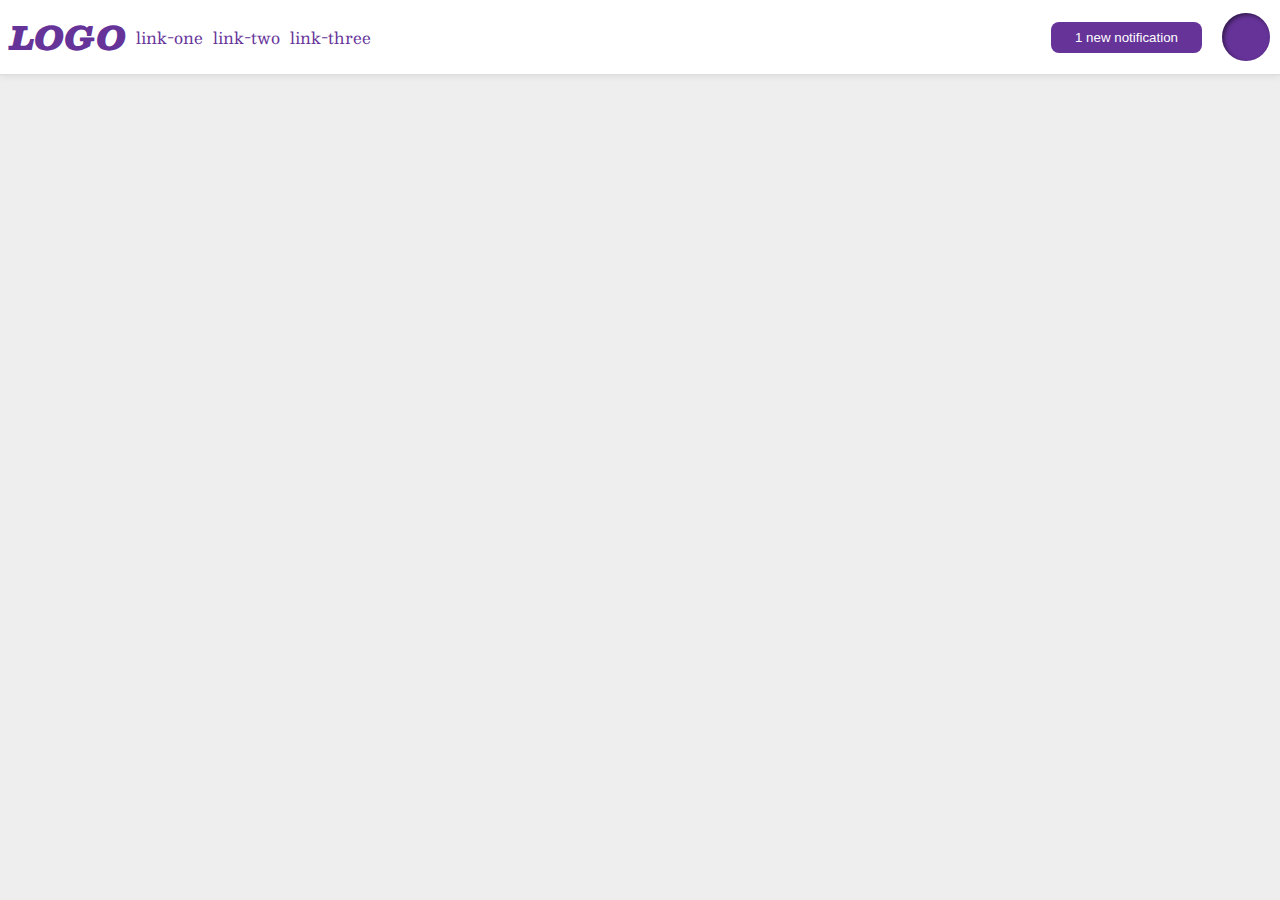
<file: flex/03-flex-header-2/index.html>
<!DOCTYPE html>
<html lang="en">
  <head>
    <meta charset="UTF-8">
    <meta http-equiv="X-UA-Compatible" content="IE=edge">
    <meta name="viewport" content="width=device-width, initial-scale=1.0">
    <title>Flex Header 2</title>
    <link rel="stylesheet" href="style.css">
  </head>

  <body>
    <div class="header">
      <div class="left">
        <div class="logo">
          LOGO
        </div>
        <ul class="links">
          <li><a href="https://google.com">link-one</a></li>
          <li><a href="https://google.com">link-two</a></li>
          <li><a href="https://google.com">link-three</a></li>
        </ul>
      </div>
      <div class="push-right">
        <button class="notifications">
          1 new notification
        </button>
        <div class="profile-image"></div>
      </div>
    </div>
  </body>
</html>
</file>
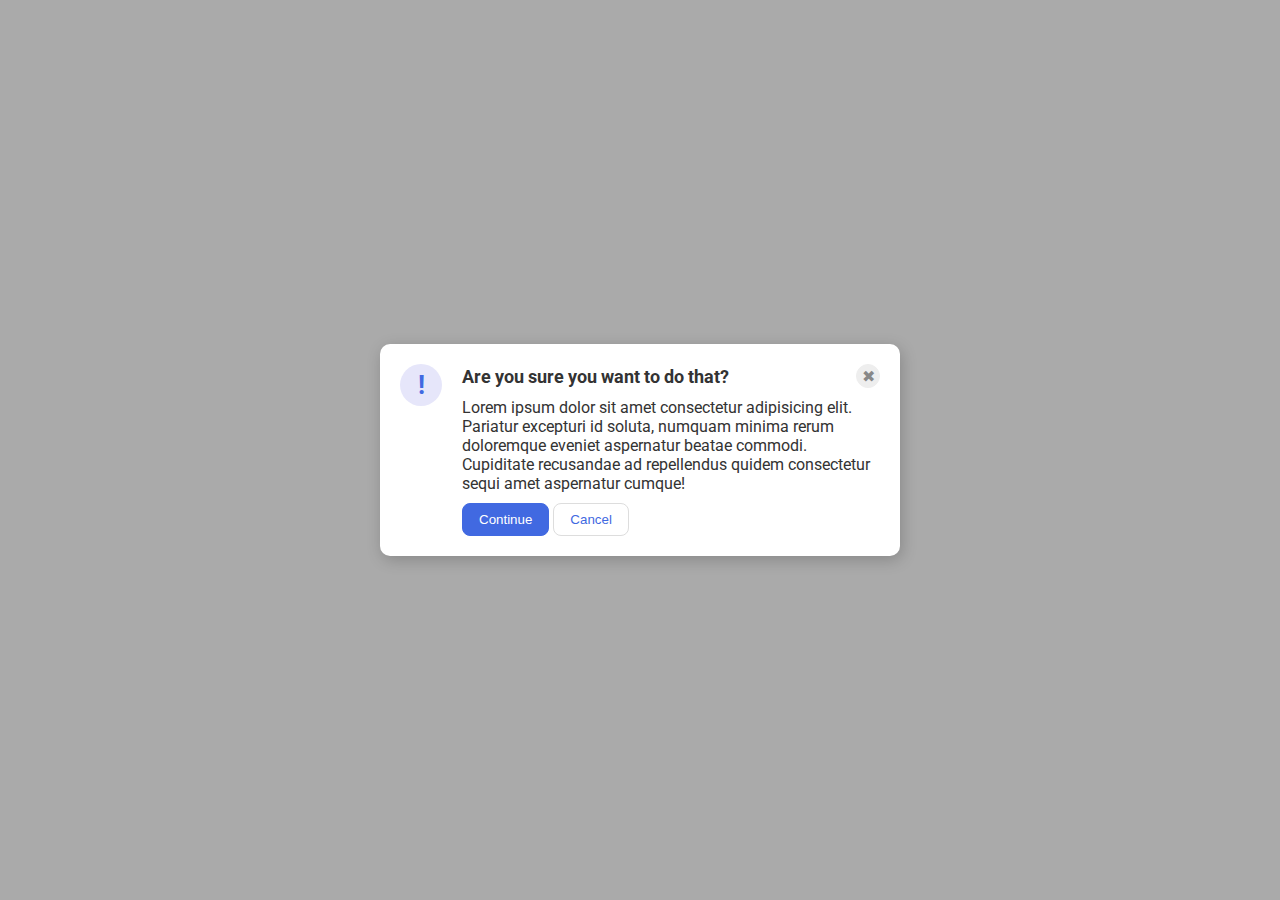
<file: flex/05-flex-modal/index.html>
<!DOCTYPE html>
<html lang="en">
  <head>
    <meta charset="UTF-8">
    <meta http-equiv="X-UA-Compatible" content="IE=edge">
    <meta name="viewport" content="width=device-width, initial-scale=1.0">
    <link rel="stylesheet" href="style.css">
    <title>Modal</title>
  </head>
  <body>
    <div class="modal">
      <div class="icon">!</div>

      <div class="right">
      <div class="header">Are you sure you want to do that?
      <button class="close-button">✖</button>
      </div>
      <div class="text">Lorem ipsum dolor sit amet consectetur adipisicing elit. Pariatur excepturi id soluta, numquam minima rerum doloremque eveniet aspernatur beatae commodi. Cupiditate recusandae ad repellendus quidem consectetur sequi amet aspernatur cumque!</div>
      <button class="continue">Continue</button>
      <button class="cancel">Cancel</button>
      </div>
    </div>
  </body>
</html>
</file>
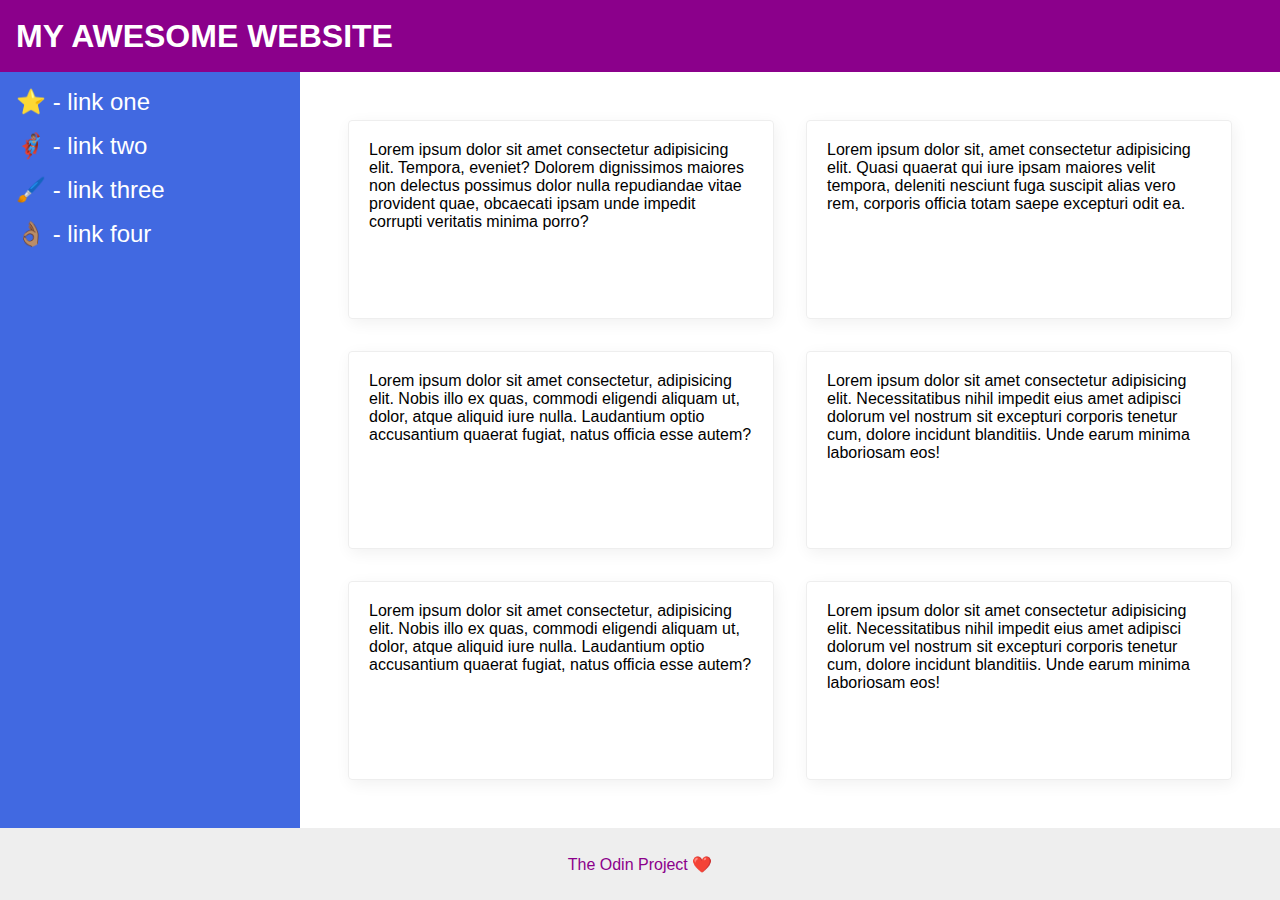
<file: flex/07-flex-layout-2/index.html>
<!DOCTYPE html>
<html lang="en">
  <head>
    <meta charset="UTF-8">
    <meta http-equiv="X-UA-Compatible" content="IE=edge">
    <meta name="viewport" content="width=device-width, initial-scale=1.0">
    <title>The Holy Grail</title>
    <link rel="stylesheet" href="style.css">
  </head>
  <body>

    <div class="header">
      MY AWESOME WEBSITE
    </div>
    
    <div class="content">
      <div class="sidebar">
        <ul>
          <li><a href="#">⭐ - link one</a></li>
          <li><a href="#">🦸🏽‍♂️ - link two</a></li>
          <li><a href="#">🖌️ - link three</a></li>
          <li><a href="#">👌🏽 - link four</a></li>
        </ul>
      </div>

      <div class="collection">
        <div class="card">Lorem ipsum dolor sit amet consectetur adipisicing elit. Tempora, eveniet? Dolorem dignissimos maiores non delectus possimus dolor nulla repudiandae vitae provident quae, obcaecati ipsam unde impedit corrupti veritatis minima porro?</div>
        <div class="card">Lorem ipsum dolor sit, amet consectetur adipisicing elit. Quasi quaerat qui iure ipsam maiores velit tempora, deleniti nesciunt fuga suscipit alias vero rem, corporis officia totam saepe excepturi odit ea.</div>
        <div class="card">Lorem ipsum dolor sit amet consectetur, adipisicing elit. Nobis illo ex quas, commodi eligendi aliquam ut, dolor, atque aliquid iure nulla. Laudantium optio accusantium quaerat fugiat, natus officia esse autem?</div>
        <div class="card">Lorem ipsum dolor sit amet consectetur adipisicing elit. Necessitatibus nihil impedit eius amet adipisci dolorum vel nostrum sit excepturi corporis tenetur cum, dolore incidunt blanditiis. Unde earum minima laboriosam eos!</div>
        <div class="card">Lorem ipsum dolor sit amet consectetur, adipisicing elit. Nobis illo ex quas, commodi eligendi aliquam ut, dolor, atque aliquid iure nulla. Laudantium optio accusantium quaerat fugiat, natus officia esse autem?</div>
        <div class="card">Lorem ipsum dolor sit amet consectetur adipisicing elit. Necessitatibus nihil impedit eius amet adipisci dolorum vel nostrum sit excepturi corporis tenetur cum, dolore incidunt blanditiis. Unde earum minima laboriosam eos!</div>
      </div>
    </div>

    <div class="footer">
      The Odin Project ❤️
    </div>

  </body>
</html>
</file>
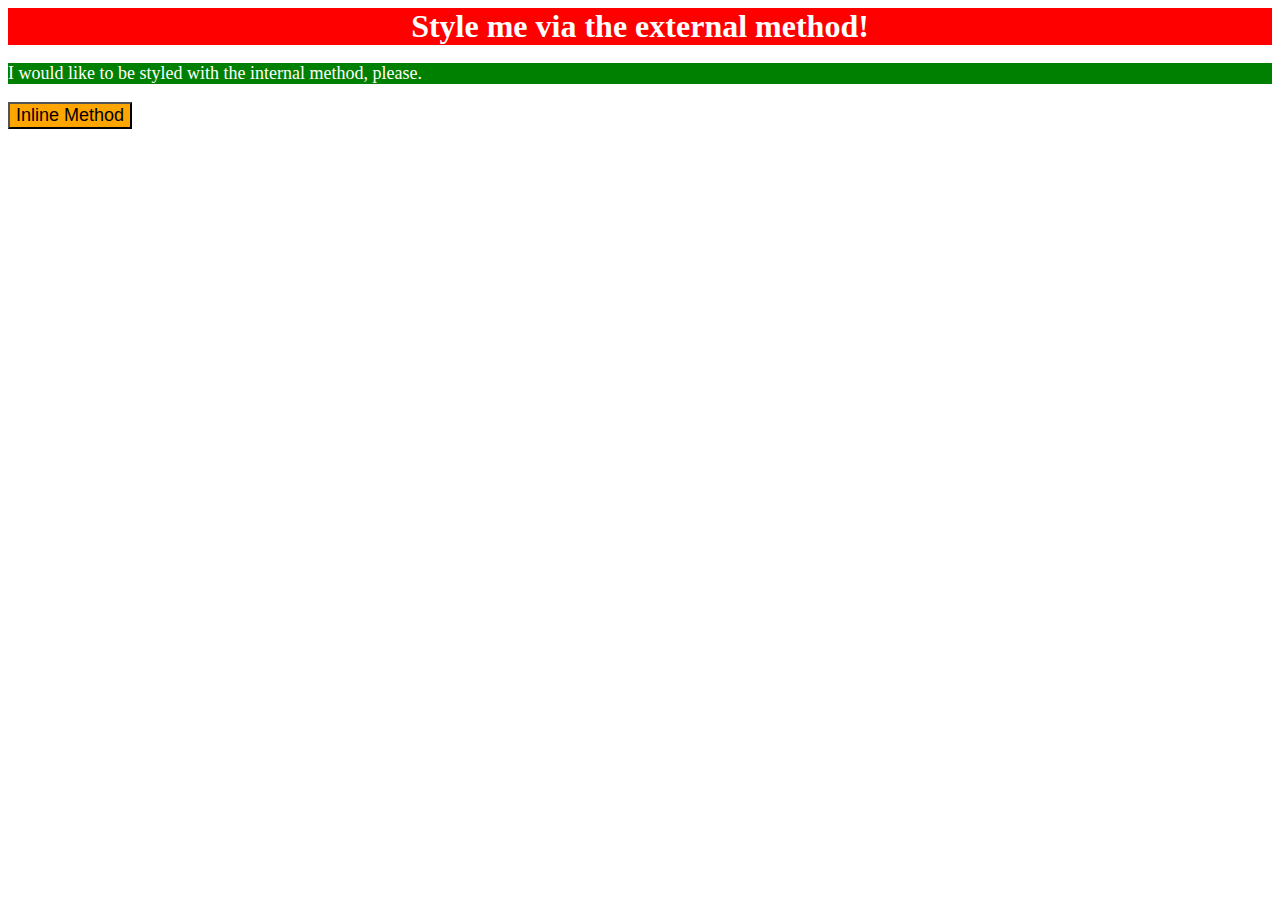
<file: foundations/01-css-methods/index.html>
<!DOCTYPE html>
<html lang="en">
  <head>
    <meta charset="UTF-8">
    <meta http-equiv="X-UA-Compatible" content="IE=edge">
    <meta name="viewport" content="width=device-width, initial-scale=1.0">
    <title>Methods for Adding CSS</title>
    <link rel="stylesheet" href="style.css">
    <style>
    p{
      background-color: green;
      color: white;
      font-size: 18px;
    }
  </style>
  </head>
  <body>
    <div>Style me via the external method!</div>
    <p>I would like to be styled with the internal method, please.</p>
    <button style="background-color:orange; font-size: 18px; ">Inline Method</button>
  </body>
</html>
</file>
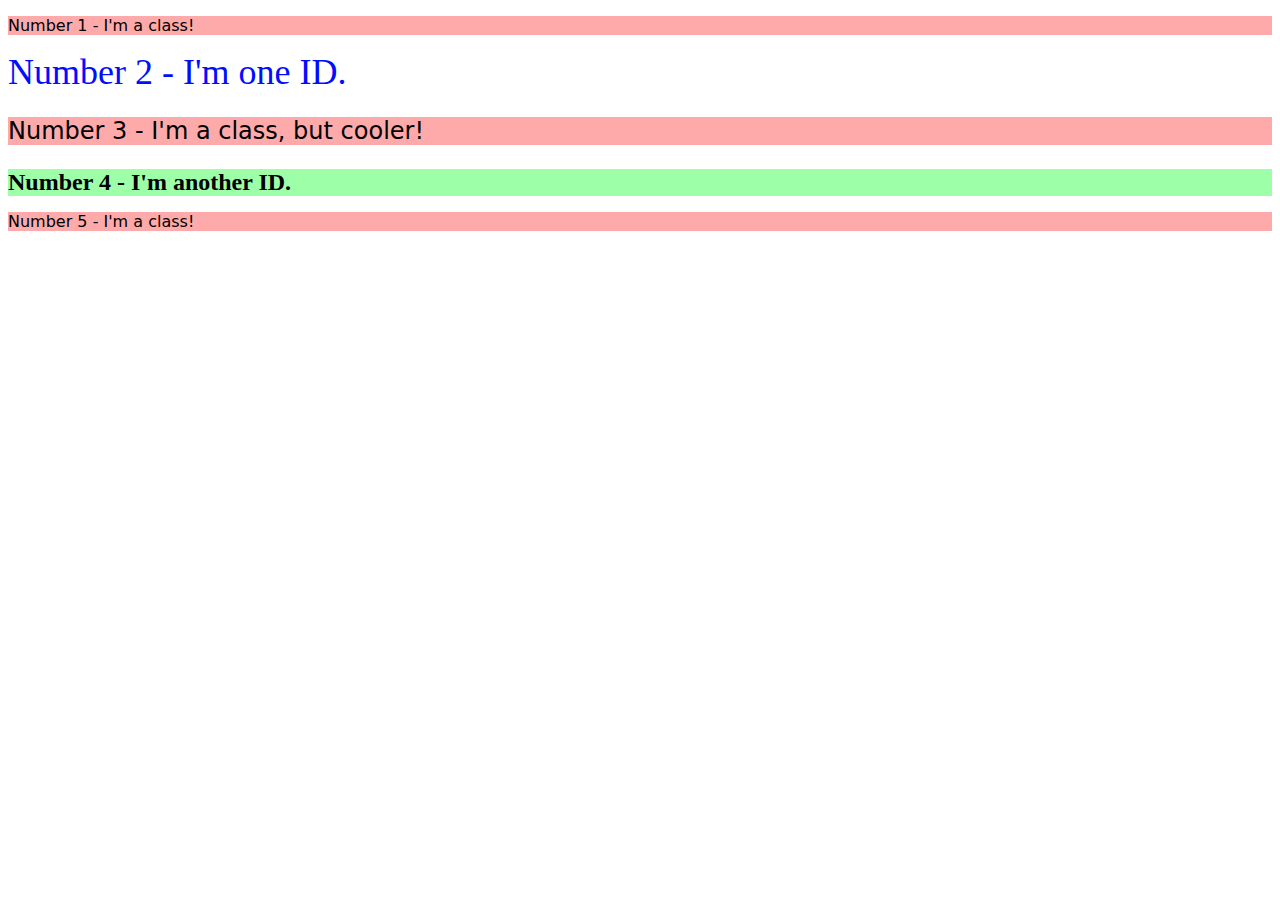
<file: foundations/02-class-id-selectors/index.html>
<!DOCTYPE html>
<html lang="en">
  <head>
    <meta charset="UTF-8">
    <meta http-equiv="X-UA-Compatible" content="IE=edge">
    <meta name="viewport" content="width=device-width, initial-scale=1.0">
    <title>Class and ID Selectors</title>
    <link rel="stylesheet" href="style.css">
  </head>
  <body>
    <p class="odd">Number 1 - I'm a class!</p>
    <div id="blue">Number 2 - I'm one ID.</div>
    <p class="odd cooler">Number 3 - I'm a class, but cooler!</p>
    <div id="green">Number 4 - I'm another ID.</div>
    <p class="odd">Number 5 - I'm a class!</p>
  </body>
</html>
</file>
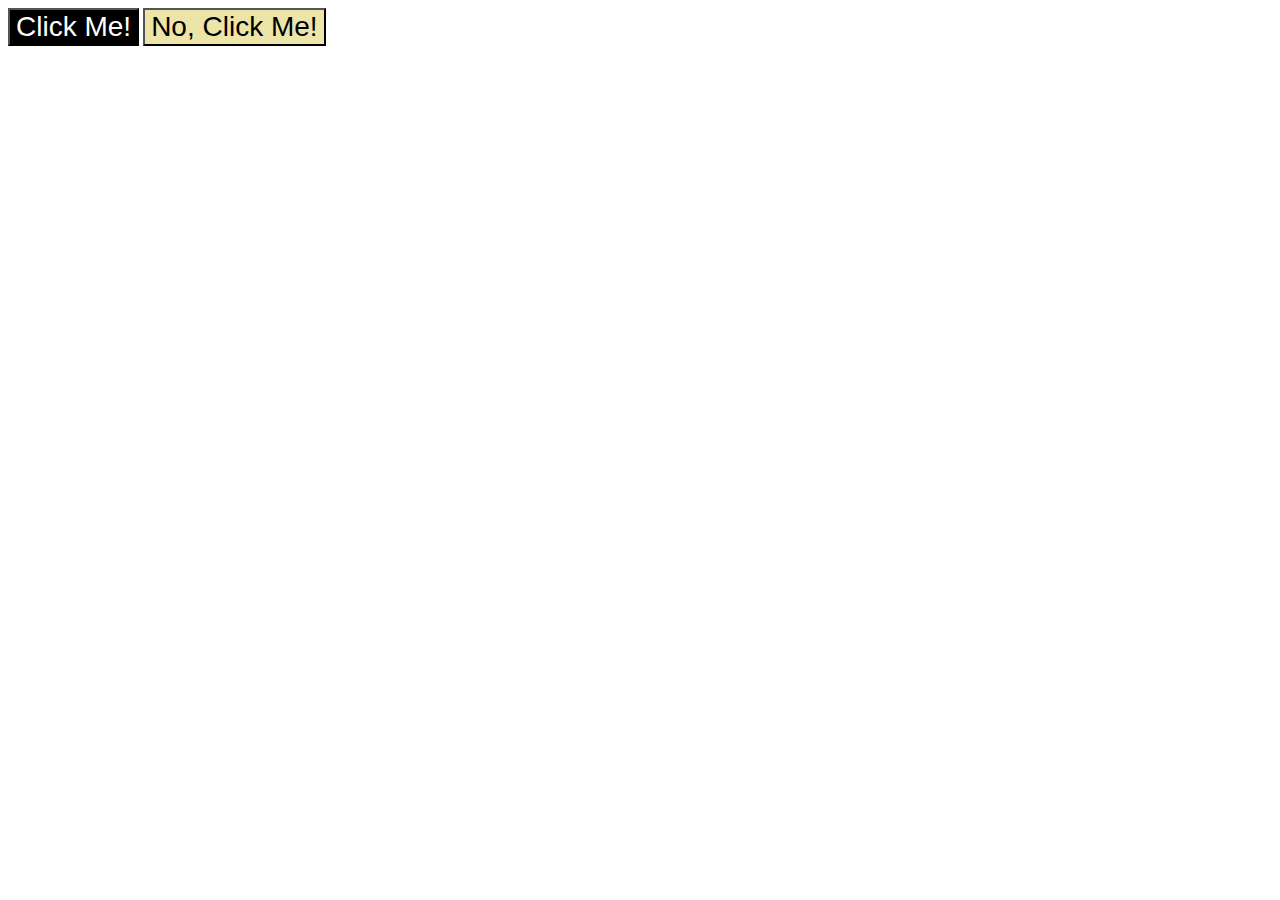
<file: foundations/03-grouping-selectors/index.html>
<!DOCTYPE html>
<html lang="en">
  <head>
    <meta charset="UTF-8">
    <meta http-equiv="X-UA-Compatible" content="IE=edge">
    <meta name="viewport" content="width=device-width, initial-scale=1.0">
    <title>Grouping Selectors</title>
    <link rel="stylesheet" href="style.css">
  </head>
  <body>
    <button class="black">Click Me!</button>
    <button class="yellow">No, Click Me!</button>
  </body>
</html>
</file>
<file: flex/03-flex-header-2/style.css>
/* this is some magical font-importing.  
you'll learn about it later. */
@import url('https://fonts.googleapis.com/css2?family=Besley:ital,wght@0,400;1,900&display=swap');

body {
  margin: 0;
  background: #eee;
  font-family: Besley, serif;
}

.header {
  background: white;
  border-bottom: 1px solid #ddd;
  box-shadow: 0 0 8px rgba(0,0,0,.1);
  display: flex;
  padding: 10px;
  justify-content: space-between;
}

.profile-image {
  background: rebeccapurple;
  box-shadow: inset 2px 2px 4px rgba(0,0,0,.5);
  border-radius: 50%;
  width: 48px;
  height: 48px;
}

.logo {
  color: rebeccapurple;
  font-size: 32px;
  font-weight: 900;
  font-style: italic;
}

button {
  border: none;
  border-radius: 8px;
  background: rebeccapurple;
  color: white;
  padding: 8px 24px;
}

a {
  /* this removes the line under our links */
  text-decoration: none;
  color: rebeccapurple;
}

ul {
  list-style-type: none;
  padding: 0;
  margin: 0;
  display: flex;
  gap: 10px;
}

.push-right{
  margin-left: auto;
  display: flex;
  gap: 20px;
  align-items: center;
}

.left{
  display: flex;
  align-items: center;
  gap: 10px;
}
</file>
<file: flex/05-flex-modal/style.css>
@import url('https://fonts.googleapis.com/css2?family=Roboto:wght@400;700&display=swap');

html, body {
  height: 100%;
}

body {
  font-family: Roboto, sans-serif;
  margin: 0;
  background: #aaa;
  color: #333;
  /* I'll give you this one for free lol */
  display: flex;
  align-items: center;
  justify-content: center;
}

.modal {
  background: white;
  width: 480px;
  border-radius: 10px;
  box-shadow: 2px 4px 16px rgba(0,0,0,.2);
  display: flex;
  padding: 20px;
  gap: 20px;
}

.icon {
  color: royalblue;
  font-size: 26px;
  font-weight: 700;
  background: lavender;
  width: 42px;
  height: 42px;
  border-radius: 50%;
  display: flex;
  align-items: center;
  justify-content: center;
  flex-shrink: 0;
}

.close-button {
  background: #eee;
  border-radius: 50%;
  color: #888;
  font-weight: 400;
  font-size: 16px;
  height: 24px;
  width: 24px;
  display: flex;
  align-items: center;
  justify-content: center;
  border: 1px solid #eee;
  padding: 0;
}

button {
  cursor: pointer;
  padding: 8px 16px;
  border-radius: 8px;
}

button.continue {
  background: royalblue;
  border: 1px solid royalblue;
  color: white;
}

button.cancel {
  background: white;
  border: 1px solid #ddd;
  color: royalblue;
}

.text{
  margin: 10px 0;
}

.header{
  display: flex;
  justify-content: space-between;
  align-items: center;
  font-weight: bold;
  font-size: 18px;
}
</file>
<file: flex/07-flex-layout-2/style.css>
body {
  font-family: -apple-system, BlinkMacSystemFont, 'Segoe UI', Roboto, Oxygen, Ubuntu, Cantarell, 'Open Sans', 'Helvetica Neue', sans-serif;
  margin: 0;
  min-height: 100vh;
  display: flex;
  flex-direction: column;
}

.header {
  height: 72px;
  background: darkmagenta;
  color: white;
  font-size: 32px;
  font-weight: 900;
  display: flex;
  align-items: center;
  padding-left: 16px;
}

.content{
  display: flex;
  flex-grow: 1;
}

.sidebar {
  width: 300px;
  background: royalblue;
  box-sizing: border-box;
  font-size: 24px;
  padding: 16px;
  flex-shrink: 0;
}

.collection{
  display: flex;
  flex-wrap: wrap;
  gap: 2rem;
  padding: 48px;
}

.card{
  padding: 20px;
  width: 250px;
  flex: auto;
}

.footer {
  height: 72px;
  background: #eee;
  color: darkmagenta;
  display: flex;
  align-items: center;
  justify-content: center;

}


ul{
  list-style: none;
  margin: 0;
  padding: 0;
}

li{
  margin-bottom: 16px;
}

a{
  text-decoration: none;
  color: white;
}

.card {
  border: 1px solid #eee;
  box-shadow: 2px 4px 16px rgba(0,0,0,.06);
  border-radius: 4px;
}
</file>
<file: foundations/01-css-methods/style.css>
div {
    color: white;
    background-color: red;
    font-size: 32px;
    text-align: center;
    font-weight: bold;
}
</file>
<file: foundations/02-class-id-selectors/style.css>
.odd{
    background-color: #ffaaaa;
    font-family: Verdana, "Dejavu Sans", sans-serif;
}

#blue{
    color: rgb(0, 13, 255);
    font-size: 36px;
}

.cooler{
    font-size: 24px;
}

#green{
    background-color: #9effa9;
    font-size: 24px;
    font-weight: bold;
}

/* could reduce duplicate code from #green: "font-size: 24px;" by reusing class */
</file>
<file: foundations/03-grouping-selectors/style.css>
button{
    font-size: 28px;
    font-family: Helvetica, "Times New Roman", sans-serif;
}

.black{
    background-color: black;
    color: hsl(0, 0%, 100%);
}

.yellow{
    background-color: #ede4a8;
}
</file>
